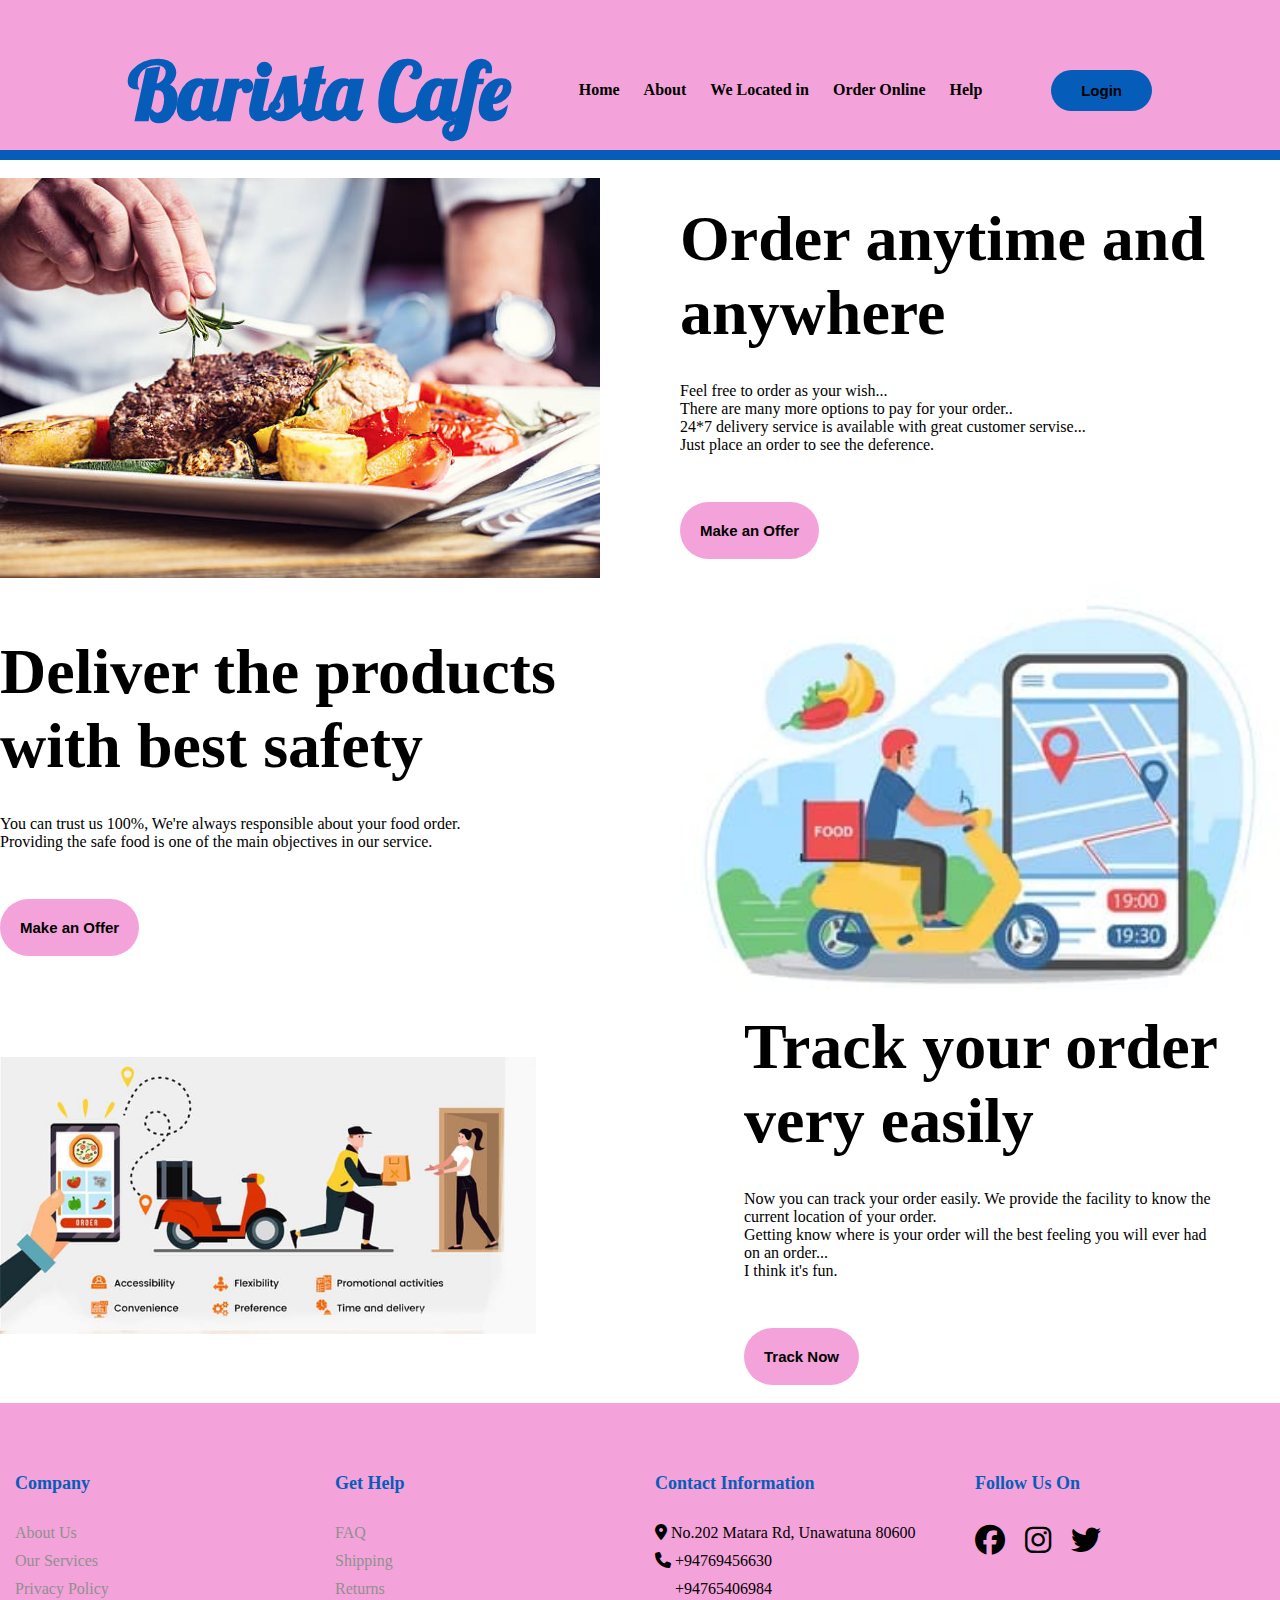
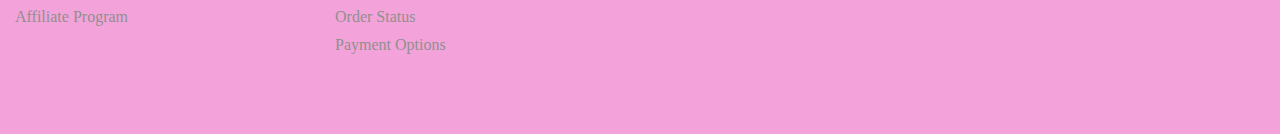
<file: About.html>
<!DOCTYPE html>
<html lang="en">
<head>
    <title>Barista Cafe</title>
    <link rel="stylesheet" href="stylesheet1.css">
    <link rel="stylesheet" href="https://cdnjs.cloudflare.com/ajax/libs/font-awesome/6.3.0/css/all.min.css">
    <link href="https://fonts.googleapis.com/css2?family=Lobster&display=swap" rel="stylesheet">
</head>
<body background="">
    <div  id="header"> 
        <nav>
            <h2 class="logo">Barista Cafe</h2>
            <ul>
                <li><a href="Index.html">Home</a></li>
                <li><a href="About.html">About</a></li>
                <li><a href="We Located in.html">We Located in</a></li>
                <li><a href="Order Online.html">Order Online</a></li>
                <li><a href="Help.html">Help</a></li>
        </ul>
        <a href="login.html"><button type="button" class="button1">Login</button></a>
        </nav>  
    </div>
    <div class="headerborder"></div><br>
    <!-- About #1 -->
    <section class="about" id="about">
        <div class="image">
          <img src="food3.jpg" alt="" />
        </div>
        <div class="content">
          <h3><span class="blue">Order</span> anytime and anywhere</h3>
          <p>
            Feel free to order as your wish...<br>
			There are many more options to pay for your order..<br>
			24*7 delivery service is available with great customer servise...<br>
			Just place an order to see the deference.
          </p>
          <button type="submit" class="button3">Make an Offer</button>
        </div>
      </section>
  
      <!-- About #2 -->
      <section class="about about-2">
        <div class="content">
          <h3>
            <span class="blue">Deliver</span> the products with best safety
          </h3>
          <p>
            You can trust us 100%, We're always responsible about your food order.<br>
			Providing the safe food is one of the main objectives in our service.
          </p>
          <button type="submit" class="button3">Make an Offer</button>
        </div>
  
        <div class="image">
          <img src="fooddeliver.jpg" alt="" />
        </div>
      </section>
  
      <!-- About #3 -->
      <section class="about about-3" style="gap: 3rem 13rem">
        <div class="image">
          <img src="track.jpg
		  " alt="" />
        </div>
  
        <div class="content">
          <h3><span class="blue">Track</span> your order very easily</h3>
          <p>
            Now you can track your order easily. We provide the facility to know the current location of your order.<br> 
			Getting know where is your order will the best feeling you will ever had on an order...<br>
			I think it's fun.
          </p>
          <button type="submit" class="button3">Track Now</button>
        </div>
      </section>
      <br>
    
    <footer class="footer">
        <div class="footer-cont">
            <div class="row">
                <div class="footer-col">
                    <h4>Company</h4>
                    <ul>
                        <li><a href="About.html">about us</a></li>
                        <li><a href="">Our services</a></li>
                        <li><a href="privacy.html">Privacy policy</a></li>
                        <li><a href="">Affiliate program</a></li>
                    </ul>
                </div>
                <div class="footer-col">
                    <h4>Get help</h4>
                    <ul>
                        <li><a href="">FAQ</a></li>
                        <li><a href="">Shipping</a></li>
                        <li><a href="">Returns</a></li>
                        <li><a href="">Order Status</a></li>
                        <li><a href="">Payment Options</a></li>
                    </ul>
                </div>
                <div class="footer-col">
                    <h4>Contact information</h4>
                    <ul>
                        <li><i class="fa-solid fa-location-dot"></i>&nbspNo.202 Matara Rd, Unawatuna 80600</li>
                        <li><i class="fa-solid fa-phone"></i>&nbsp;+94769456630</li>
                        <li>&nbsp;&nbsp;&nbsp;&nbsp;&nbsp;+94765406984</li>
                    </ul>
                </div>
                <div class="footer-col">
                    <h4>
                        Follow us on
                    </h4>
                    <button class="button4"><i class="fa-brands fa-facebook"></i></button>&nbsp&nbsp&nbsp&nbsp
                    <button class="button4"><i class="fa-brands fa-instagram"></i></button>&nbsp&nbsp&nbsp&nbsp
                    <button class="button4"><i class="fa-brands fa-twitter"></i></button>&nbsp&nbsp&nbsp&nbsp
                </div>
            </div>
        </div>

    </footer>
</body>
</file>
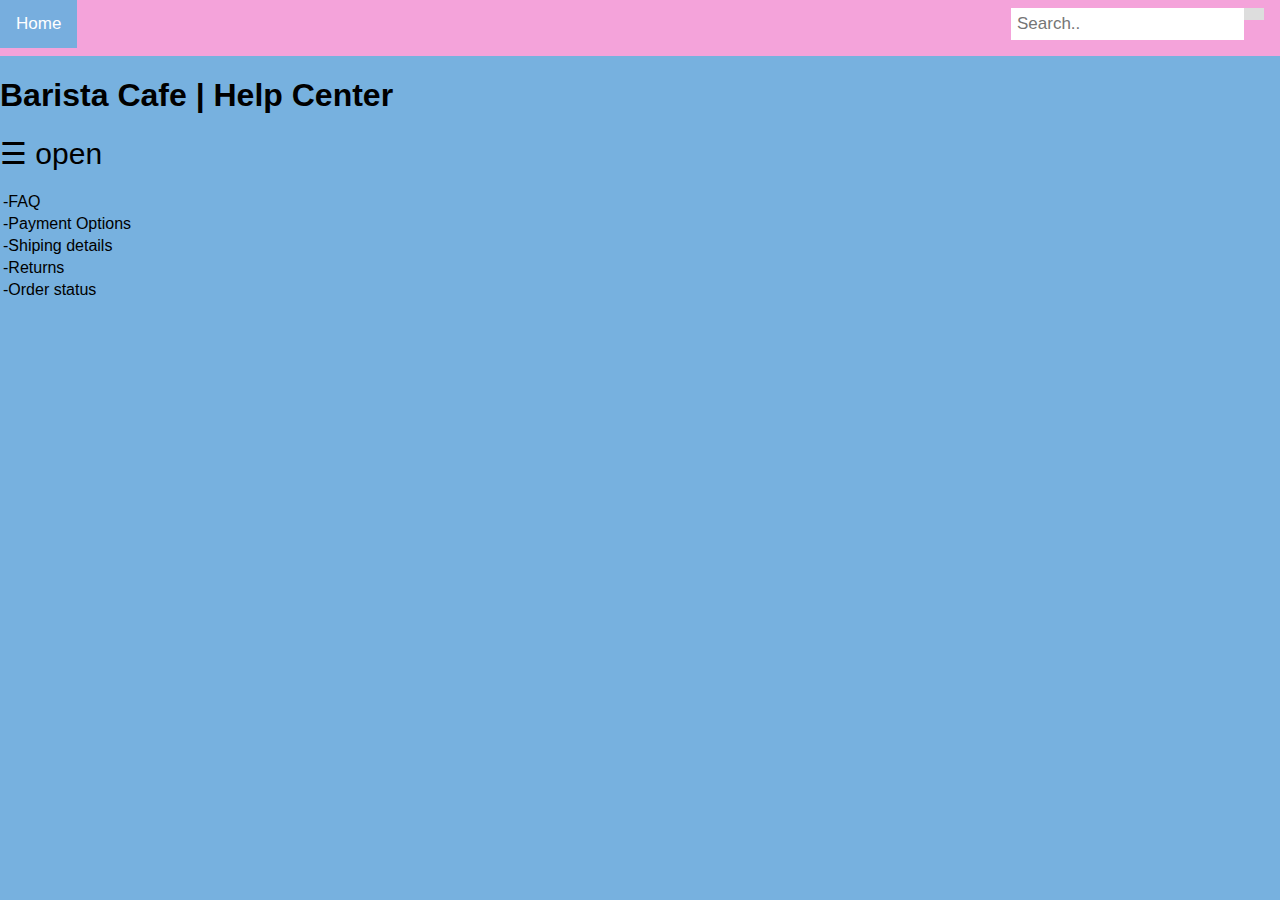
<file: Help.html>
<html>
<head><title>Help center</title>
    <style>
        * {box-sizing: border-box;}
        
        body {
          margin: 0;
          font-family: Arial, Helvetica, sans-serif;
        }
        
        .topnav {
          overflow: hidden;
          background-color: #f4a3da;
        }
        
        .topnav a {
          float: left;
          display: block;
          color: black;
          text-align: center;
          padding: 14px 16px;
          text-decoration: none;
          font-size: 17px;
        }
        
        .topnav a:hover {
          background-color: #ddd;
          color: black;
        }
        
        .topnav a.active {
          background-color: rgba(115, 174, 222, 0.968);
          color: white;
        }
        
        .topnav .search-container {
          float: right;
        }
        
        .topnav input[type=text] {
          padding: 6px;
          margin-top: 8px;
          font-size: 17px;
          border: none;
        }
        
        .topnav .search-container button {
          float: right;
          padding: 6px 10px;
          margin-top: 8px;
          margin-right: 16px;
          background: #ddd;
          font-size: 17px;
          border: none;
          cursor: pointer;
        }
        
        .topnav .search-container button:hover {
          background: #ccc;
        }
        
        @media screen and (max-width: 600px) {
          .topnav .search-container {
            float: none;
          }
          .topnav a, .topnav input[type=text], .topnav .search-container button {
            float: none;
            display: block;
            text-align: left;
            width: 100%;
            margin: 0;
            padding: 14px;
          }
          .topnav input[type=text] {
            border: 1px solid #ccc;  
          }
        }


        body {
  font-family: "Lato", sans-serif;
}

.sidenav {
  height: 100%;
  width: 0;
  position: fixed;
  z-index: 1;
  top: 0;
  left: 0;
  background-color: #111;
  overflow-x: hidden;
  transition: 0.5s;
  padding-top: 60px;
}

.sidenav a {
  padding: 8px 8px 8px 32px;
  text-decoration: none;
  font-size: 25px;
  color: #818181;
  display: block;
  transition: 0.3s;
}

.sidenav a:hover {
  color: #f1f1f1;
}

.sidenav .closebtn {
  position: absolute;
  top: 0;
  right: 25px;
  font-size: 36px;
  margin-left: 50px;
}

@media screen and (max-height: 450px) {
  .sidenav {padding-top: 15px;}
  .sidenav a {font-size: 18px;}
}


body {
  background-color: rgba(115, 174, 222, 0.968);
}
        </style>
</head>
<body>
    <div class="topnav">
        <a class="active" href="index.html">Home</a>
        <div class="search-container">
          <form>
            <input type="text" placeholder="Search.." name="search">
            <button type="submit"><i class="fa fa-search"></i></button>
          </form>
        </div>
      </div>
      
      <div style="padding-left:16px">
        </div>
      
<h1> Barista Cafe | Help Center </h1>

<div id="mySidenav" class="sidenav">
    <a href="javascript:void(0)" class="closebtn" onclick="closeNav()">&times;</a>
    <a href="#">About</a>
    <a href="#">Services</a>
    <a href="#">Clients</a>
    <a href="#">Contact</a>
  </div>
  

  <span style="font-size:30px;cursor:pointer" onclick="openNav()">&#9776; open</span>
  
  <script>
  function openNav() {
    document.getElementById("mySidenav").style.width = "250px";
  }
  
  function closeNav() {
    document.getElementById("mySidenav").style.width = "0";
  }
  </script>
<h3></h3>
<table>
<tr><td>    -FAQ</td></tr>
<tr> <td>   -Payment Options</td>   </tr>
<tr><td>    -Shiping details </td></tr> 
<tr><td>    -Returns </td></tr> 
<tr><td>    -Order status</td></tr> 
</table>

















</body></html>
</file>
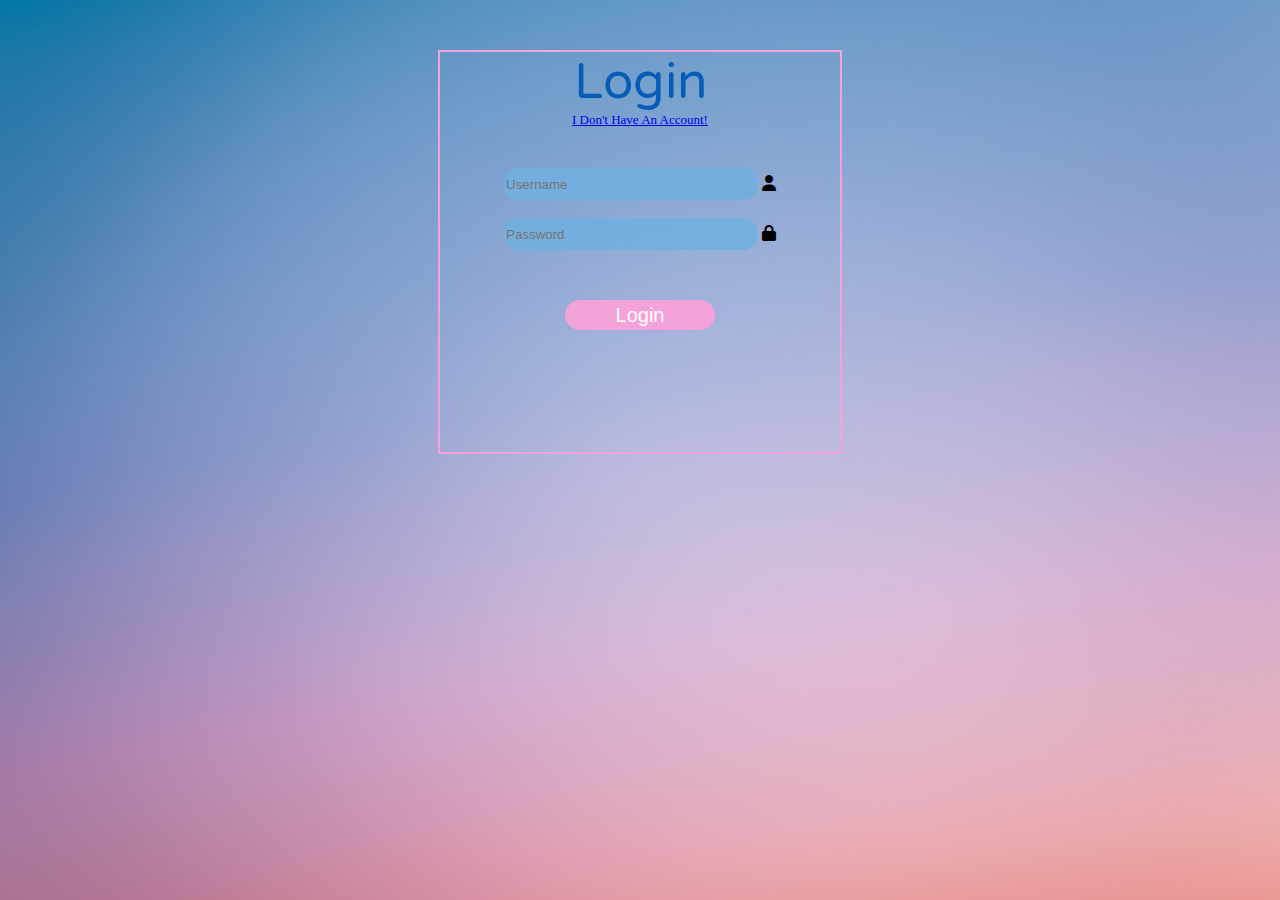
<file: Login.html>
<!DOCTYPE html>
<html lang="en">
<head>
    <title>Barista Cafe</title>
    <link rel="stylesheet" href="login.css">
    <link rel="stylesheet" href="https://cdnjs.cloudflare.com/ajax/libs/font-awesome/6.3.0/css/all.min.css">
</head>
<body>
   <form>
    <div class="login">
            <header>Login</header>
            <div class="a"><a href="signup.html" class="aclass">I Don't have an Account!</a></div>
            <div class="logindetails"><input type="text" name="User name" placeholder="Username">&nbsp;<i class="fa-solid fa-user"></i><br><br>
                                    <input type="password" name="password" placeholder="Password" >&nbsp;<i class="fa-solid fa-lock"></i>
                                    <div class="buttons"><button type="submit" class="button1">Login</button>
                                    </div>
                                    
                                    
            </div>
    </div>
</form>
</body>
</file>
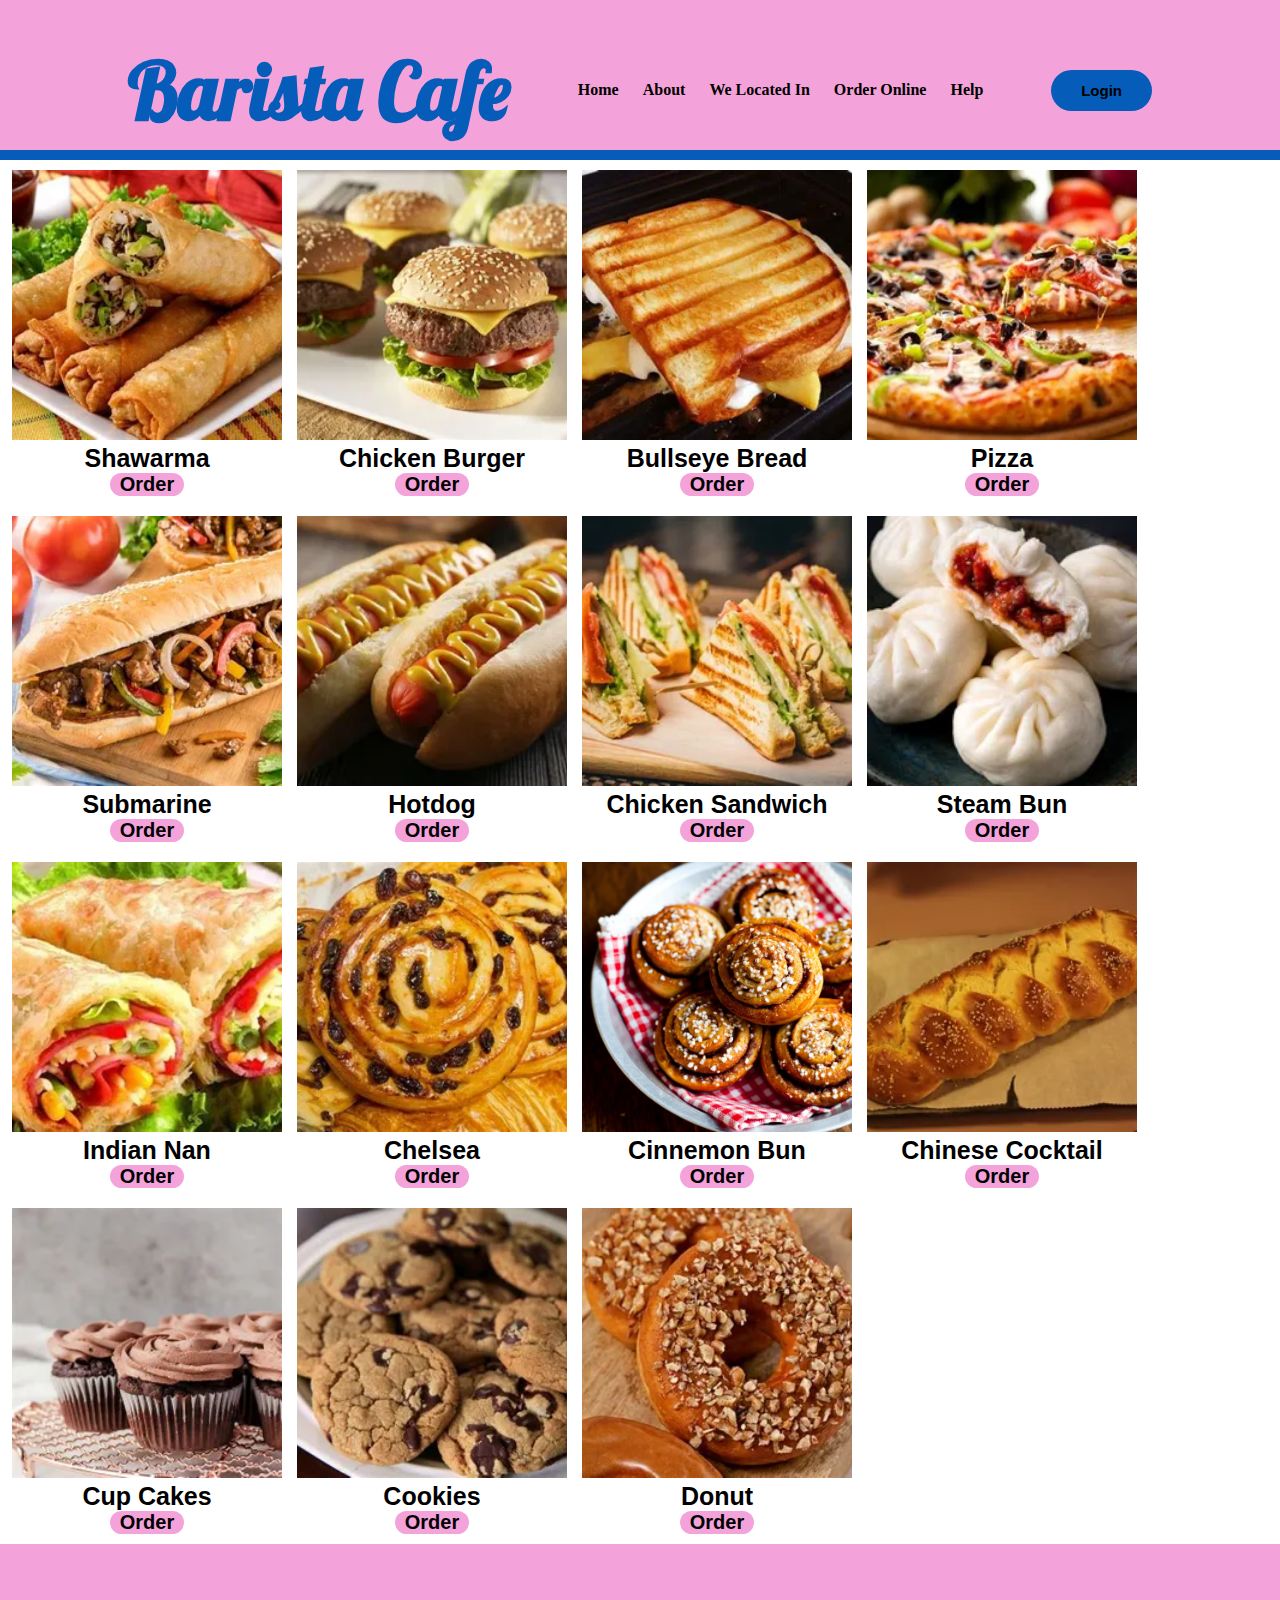
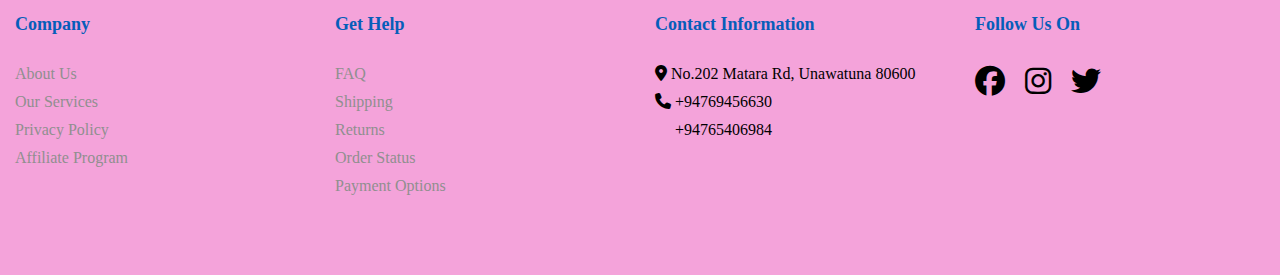
<file: Order Online.html>
<!DOCTYPE html>
<html lang="en">
<head>
    <title>Barista Cafe</title>
    <link rel="stylesheet" href="stylesheet1.css">
    <link rel="stylesheet" href="grid.css">
    <link rel="stylesheet" href="https://cdnjs.cloudflare.com/ajax/libs/font-awesome/6.3.0/css/all.min.css">
    <link href="https://fonts.googleapis.com/css2?family=Lobster&display=swap" rel="stylesheet">
<body background="">
    <div  id="header"> 
        <nav>
            <h2 class="logo">Barista Cafe</h2>
            <ul>
                <li><a href="Index.html">Home</a></li>
                <li><a href="About.html">About</a></li>
                <li><a href="We Located in.html">We Located in</a></li>
                <li><a href="Order Online.html">Order Online</a></li>
                <li><a href="Help.html">Help</a></li>
        </ul>
        <a href="login.html"><button type="button" class="button1">Login</button></a>
        </nav>  
    </div>
    <div class="headerborder"></div>
    <div class="items">
        <div class="item">
            <img src="shawarma.jpg">
            <h4>Shawarma</h4>
            <Button class="button5">Order</Button>
        </div>
        <div class="item">
            <img src="burger.jpg" alt="">
            <h4>Chicken Burger</h4>
            <Button class="button5">Order</Button>
        </div>
        <div class="item">
            <img src="toast.webp" alt="">
            <h4>Bullseye Bread</h4>
            <Button class="button5">Order</Button>
        </div>
        <div class="item">
            <img src="pizza.webp" alt="">
            <h4>Pizza</h4>
            <Button class="button5">Order</Button>
        </div>
        <div class="item">
            <img src="sub.webp" alt="">
            <h4>Submarine</h4>
            <Button class="button5">Order</Button>
        </div>
        <div class="item">
            <img src="hotdog.webp" alt="">
            <h4>Hotdog</h4>
            <Button class="button5">Order</Button>
        </div>
        <div class="item">
            <img src="sandwiches.webp" alt="">
            <h4>Chicken Sandwich</h4>
            <Button class="button5">Order</Button>
        </div>
        <div class="item">
            <img src="steambuns.webp" alt="">
            <h4>Steam Bun</h4>
            <Button class="button5">Order</Button>
        </div>
        <div class="item">
            <img src="indian nan.webp" alt="">
            <h4>Indian Nan</h4>
            <Button class="button5">Order</Button>
        </div>
        <div class="item">
            <img src="chelsea.webp" alt="">
            <h4>Chelsea</h4>
            <Button class="button5">Order</Button>
        </div>
        <div class="item">
            <img src="cinnemonbun.webp" alt="">
            <h4>Cinnemon Bun</h4>
            <Button class="button5">Order</Button>
        </div>
        <div class="item">
            <img src="cocktail.webp" alt="">
            <h4>Chinese Cocktail</h4>
            <Button class="button5">Order</Button>
        </div>
        <div class="item">
            <img src="cupcakes.webp" alt="">
            <h4>Cup Cakes</h4>
            <Button class="button5">Order</Button>
        </div>
        <div class="item">
            <img src="cookies.webp" alt="">
            <h4>Cookies</h4>
            <Button class="button5">Order</Button>
        </div>
        <div class="item">
            <img src="donut.webp" alt="">
            <h4>Donut</h4>
            <Button class="button5">Order</Button>
        </div>

    </div>
    <footer class="footer">
        <div class="footer-cont">
            <div class="row">
                <div class="footer-col">
                    <h4>Company</h4>
                    <ul>
                        <li><a href="About.html">about us</a></li>
                        <li><a href="">Our services</a></li>
                        <li><a href="privacy.html">Privacy policy</a></li>
                        <li><a href="">Affiliate program</a></li>
                    </ul>
                </div>
                <div class="footer-col">
                    <h4>Get help</h4>
                    <ul>
                        <li><a href="">FAQ</a></li>
                        <li><a href="">Shipping</a></li>
                        <li><a href="">Returns</a></li>
                        <li><a href="">Order Status</a></li>
                        <li><a href="">Payment Options</a></li>
                    </ul>
                </div>
                <div class="footer-col">
                    <h4>Contact information</h4>
                    <ul>
                        <li><i class="fa-solid fa-location-dot"></i>&nbspNo.202 Matara Rd, Unawatuna 80600</li>
                        <li><i class="fa-solid fa-phone"></i>&nbsp;+94769456630</li>
                        <li>&nbsp;&nbsp;&nbsp;&nbsp;&nbsp;+94765406984</li></ul>
                </div>
                <div class="footer-col">
                    <h4>
                        Follow us on
                    </h4>
                    <button class="button4"><i class="fa-brands fa-facebook"></i></button>&nbsp&nbsp&nbsp&nbsp
                    <button class="button4"><i class="fa-brands fa-instagram"></i></button>&nbsp&nbsp&nbsp&nbsp
                    <button class="button4"><i class="fa-brands fa-twitter"></i></button>&nbsp&nbsp&nbsp&nbsp
                </div>
            </div>
        </div>

    </footer>
</body>
</file>
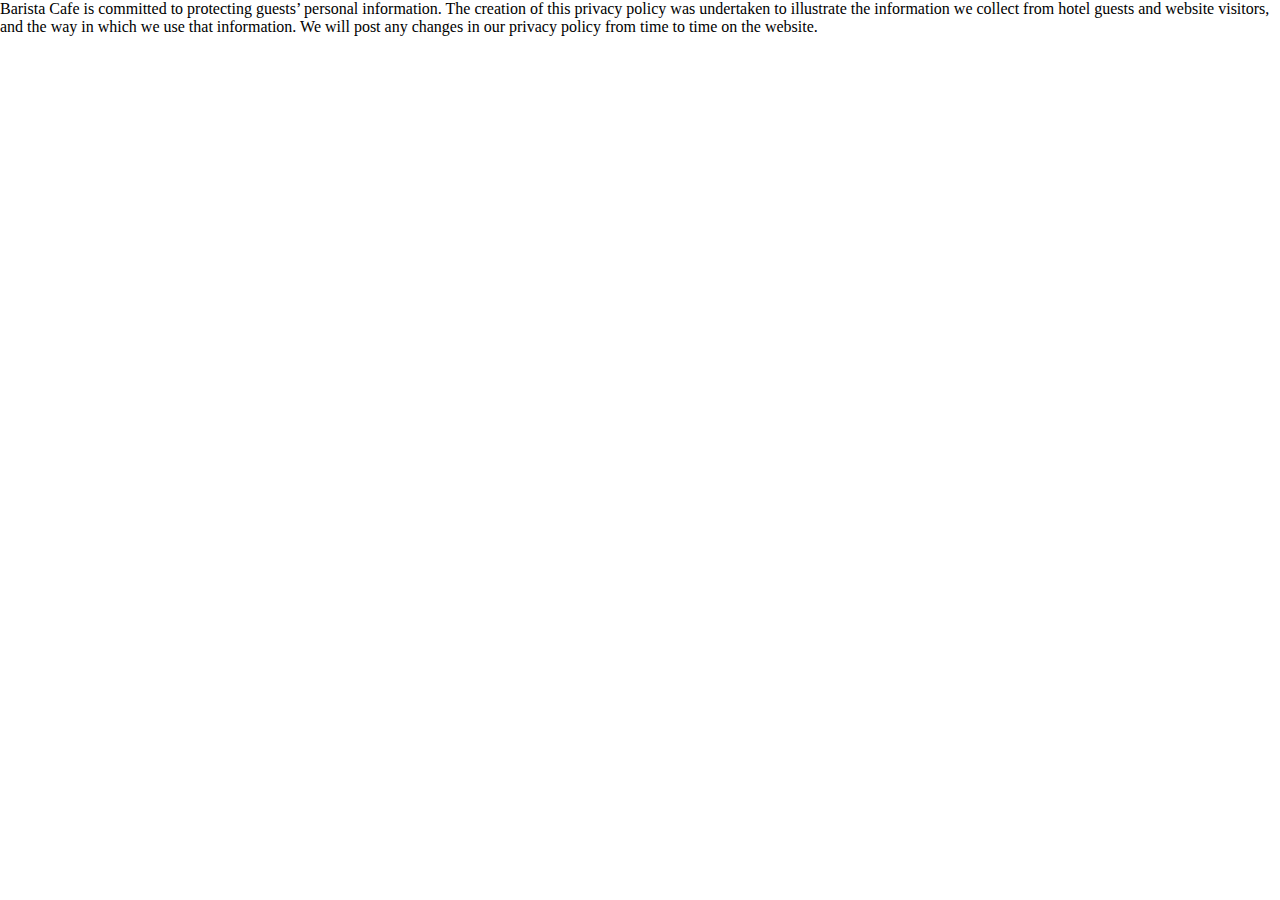
<file: privacy.html>
<!DOCTYPE html>
<html lang="en">
<head>
    <link rel="stylesheet" href="stylesheet1.css">
    <title>Privacy Policy</title>
</head>
<body>
    <div class="privacy"><p>Barista Cafe is committed to protecting guests’ personal information. 
    The creation of this privacy policy was undertaken to illustrate the information we collect from hotel guests and website visitors, and the way in which we use that information.
     We will post any changes in our privacy policy from time to time on the website.</p>
    </div>
</body>
</html>
</file>
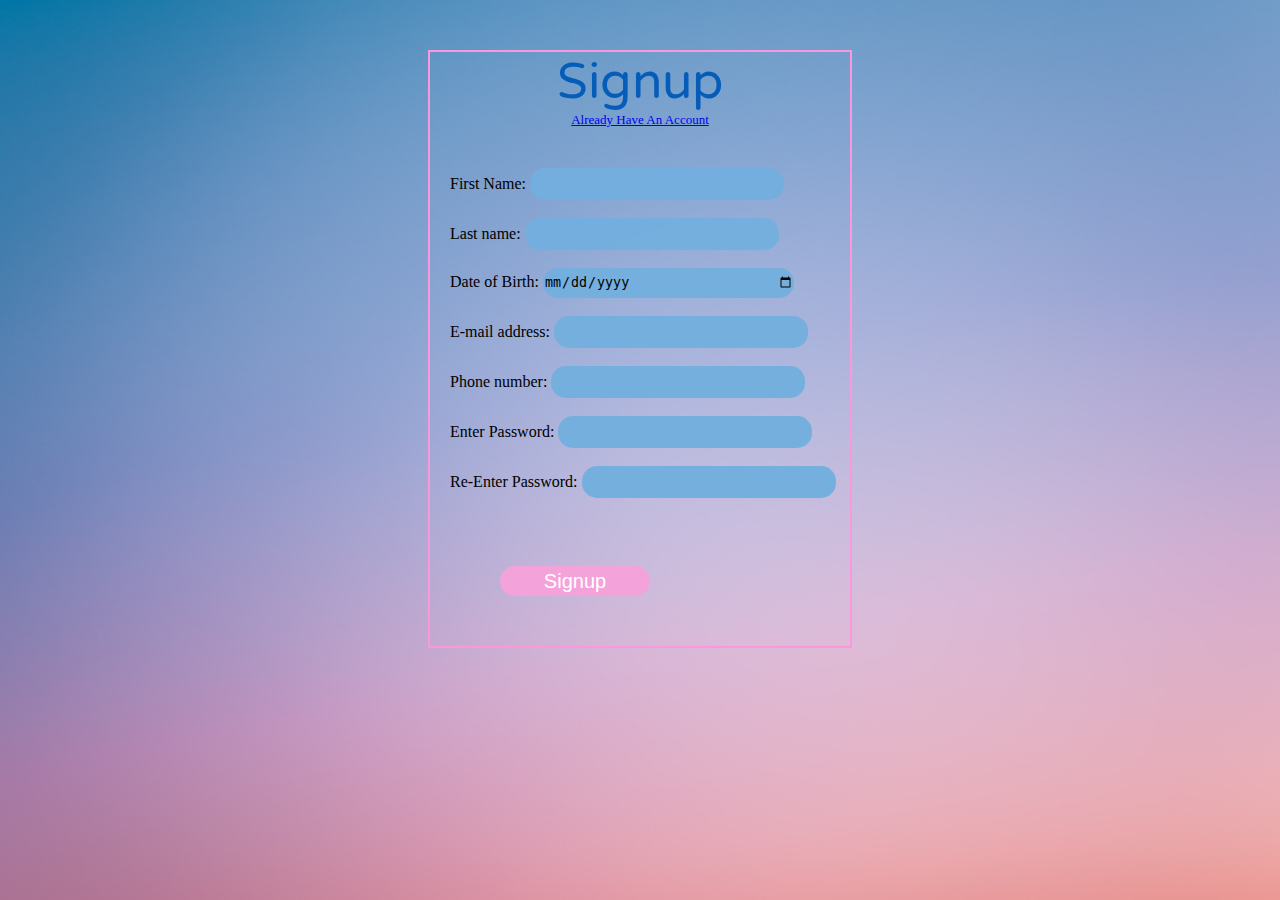
<file: signup.html>
<!DOCTYPE html>
<html lang="en">
<head>
    <title>Barista Cafe</title>
    <link rel="stylesheet" href="login.css">
    <link rel="stylesheet" href="https://cdnjs.cloudflare.com/ajax/libs/font-awesome/6.3.0/css/all.min.css">
</head>
<body>
    <form>
    <div class="signup">
        <header>Signup</header>
        <div class="a"><a href="login.html" class="aclass">Already have an account</a></div>
        <div class="signupdetails"><label for="">First Name: </label><input type="text" name="First name"><br><br>
                                <label for="">Last name: </label><input type="text" name="Last name"><br><br>
                                <label for="">Date of Birth: </label><input type="date" name="DOB"><br><br>
                                <label for="">E-mail address: </label><input type="text" name="Email address"><br><br>
                                <label for="">Phone number: </label><input type="text" name="Phone number" ><br><br>
                                <label for="">Enter Password: </label><input type="password" name="password" ><br><br>
                                <label for="">Re-Enter Password: </label><input type="password" name="password"><br><br>
                                <div class="buttons"><button class="button1" type="submit">Signup</button></div>
        </div>
</div>
</form>
<div></div>
</body>
</file>
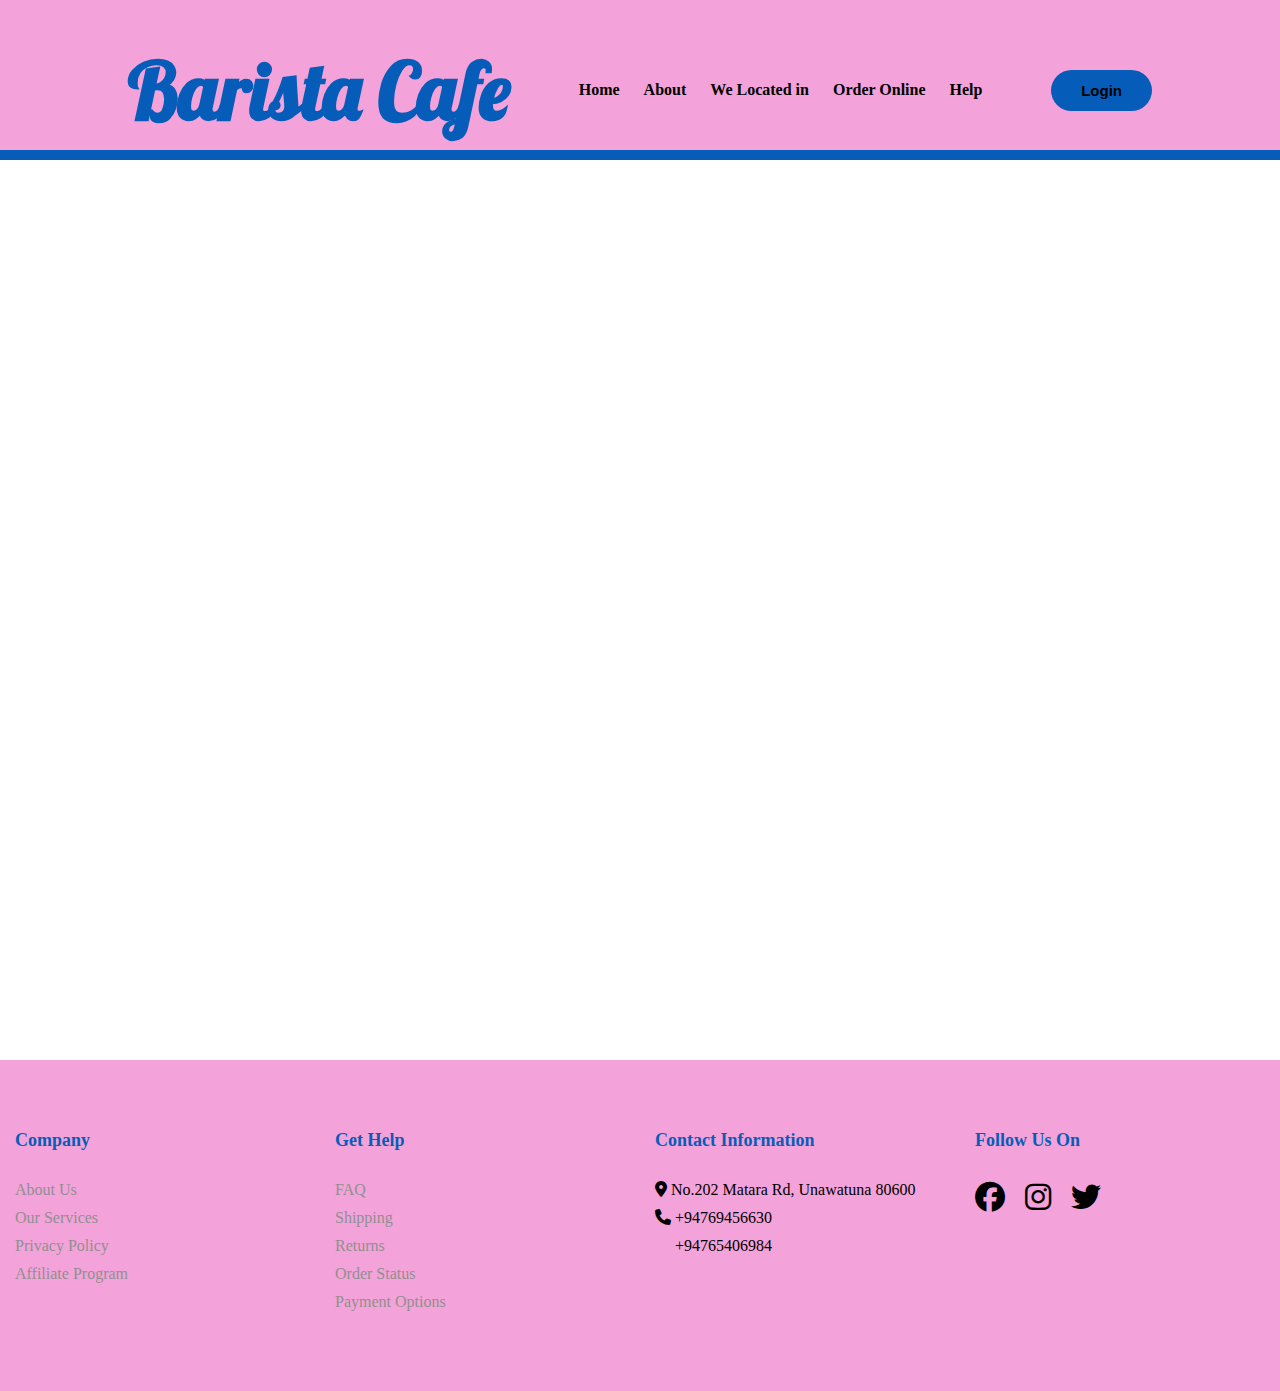
<file: We Located in.html>
<!DOCTYPE html>
<html lang="en">
<head>
    <title>Barista Cafe</title>
    <link rel="stylesheet" href="stylesheet1.css">
    <link rel="stylesheet" href="https://cdnjs.cloudflare.com/ajax/libs/font-awesome/6.3.0/css/all.min.css">
    <link href="https://fonts.googleapis.com/css2?family=Lobster&display=swap" rel="stylesheet">
</head>
<body background="">
    <div  id="header"> 
        <nav>
            <h2 class="logo">Barista Cafe</h2>
            <ul>
                <li><a href="Index.html">Home</a></li>
                <li><a href="About.html">About</a></li>
                <li><a href="We Located in.html">We Located in</a></li>
                <li><a href="Order Online.html">Order Online</a></li>
                <li><a href="Help.html">Help</a></li>
        </ul>
        <a href="login.html"><button type="button" class="button1">Login</button></a>
        </nav>  
    </div>
    <div class="headerborder"></div>
    <div class="location">
    <p><iframe src="https://www.google.com/maps/embed?pb=!1m18!1m12!1m3!1d3967.8617943138197!2d80.2494104!3d6.0137068!2m3!1f0!2f0!3f0!3m2!1i1024!2i768!4f13.1!3m3!1m2!1s0x3ae173e013d9943f%3A0xbf11b5300605810c!2sBarista%20Unawatuna%20Cafe%20Aroma!5e0!3m2!1sen!2slk!4v1677654468196!5m2!1sen!2slk" width="800" height="600" style="border:0;" allowfullscreen="" loading="lazy" referrerpolicy="no-referrer-when-downgrade"></iframe></p></div>
    <footer class="footer">
        <div class="footer-cont">
            <div class="row">
                <div class="footer-col">
                    <h4>Company</h4>
                    <ul>
                        <li><a href="About.html">about us</a></li>
                        <li><a href="">Our services</a></li>
                        <li><a href="privacy.html">Privacy policy</a></li>
                        <li><a href="">Affiliate program</a></li>
                    </ul>
                </div>
                <div class="footer-col">
                    <h4>Get help</h4>
                    <ul>
                        <li><a href="">FAQ</a></li>
                        <li><a href="">Shipping</a></li>
                        <li><a href="">Returns</a></li>
                        <li><a href="">Order Status</a></li>
                        <li><a href="">Payment Options</a></li>
                    </ul>
                </div>
                <div class="footer-col">
                    <h4>Contact information</h4>
                    <ul>
                        <li><i class="fa-solid fa-location-dot"></i>&nbspNo.202 Matara Rd, Unawatuna 80600</li>
                        <li><i class="fa-solid fa-phone"></i>&nbsp;+94769456630</li>
                        <li>&nbsp;&nbsp;&nbsp;&nbsp;&nbsp;+94765406984</li>
                    </ul>
                </div>
                <div class="footer-col">
                    <h4>
                        Follow us on
                    </h4>
                    <button class="button4"><i class="fa-brands fa-facebook"></i></button>&nbsp&nbsp&nbsp&nbsp
                    <button class="button4"><i class="fa-brands fa-instagram"></i></button>&nbsp&nbsp&nbsp&nbsp
                    <button class="button4"><i class="fa-brands fa-twitter"></i></button>&nbsp&nbsp&nbsp&nbsp
                </div>
            </div>
        </div>

    </footer>
</body>
</file>
<file: stylesheet1.css>
#container{
height:2500px;
width:1000px;
border:2px solid #964800;
background-color: aqua;
}
#header{
height:150px;
width:100%;
clear:both;
background-color: #f4a3da;
}
h2{
    color:rgb(47, 137, 239);
    font-size: 50px;
    text-align:center;
}

.text1{
    text-align: center;
    color:rgb(100, 44, 167);
    font-family:Cooper Black;
}
.text2{
    color:black;
    font-size: 30px;
}
.hero{
    height: 100vh;
    width: 100%;
    background-image: linear-gradient(rgba(0,0,0,0.6),rgba(0,0,0,0.6)),;
    background-size: cover;
    background-position: center;
} 
nav{
    display: flex;
    align-items: center;
    justify-content: space-between;
    padding-top: 40px;
    padding-left: 10%;
    padding-right: 10%
}
@import url('https://fonts.googleapis.com/css2?family=Lobster&display=swap');
.logo{
    color: #065db9;
    font-family: 'Lobster', cursive;
    font-size: 80px;
}
nav ul li{
    list-style-type: none;
    display: inline-block;
    padding: 10px;
}
nav ul li a{
    color: black;
    text-decoration: none;
    font-weight: bold;
}
nav ul li a:hover{
    color:#065db9;
    transition: .3s;
}
.homeimg{
    height: 600px;
    width:1300px;
    background:url(img5.jpg)
}
.button1{
    border:none;
    background-color: #065db9;
    padding:12px 30px;
    border-radius: 30px;
    color:black;
    font-weight:bold;
    font-size:15px;
    transition: .4s;
}
.button2{
    border:none;
    background-color: rgba(115, 174, 222, 0.968)9;
    padding:10px 20px;
    border-radius: 10px;
    color:black;
    font-weight:bold;
    font-size:15px;
}
.button3{
    border:none;
    background-color: #f4a3da;
    padding:20px 20px;
    border-radius: 30px;
    color:black;
    font-weight:bold;
    font-size:15px;
}
.button4{
    border: none;
    background-color: #f4a3da;
    font-size: 30px;
}
.button1:hover{
    transform: scale(1.3);
    cursor:pointer;
}
.button2:hover{
    transform: scale(1.1);
    cursor:pointer;
}
.button3:hover{
    transform: scale(1.1);
    cursor:pointer;
}
.button4:hover{
    transform: scale(1.4);
}
.aclass{
    color: black;
    text-decoration: none;
    font-weight: bold;
}
.headerborder{
    height:10px;
    width:100%;
    clear: both;
    background-color: #065db9;
}
.location{
    height:900px;
    width:1000px;
    align-content: center;
}
*{
    margin:0;
    padding:0;
    box-sizing: border-box;
}
.footer{
    background-color:#f4a3da;
    padding: 70px 0;
}
.footer-cont{
    max width:1170px;
    margin:auto;
}
ul{
    list-style: none;
}
.row{
    display:flex;
    flex-wrap: wrap;
}
.footer-col{
    width:25%;
    padding: 0 15px;
}
.footer-col h4{
    font-size: 18px;
    color:#065db9;
    text-transform: capitalize;
    margin-bottom: 30px;
    position:relative;
    font-family:Cambria, Cochin, Georgia, Times, 'Times New Roman', serif;
}
.footeer-col h4::before{
    content: '';
    position:absolute;
    left:0;
    bottom:10px;
    background-color: #e91e63;
    height:2px; 
    box-sizing:border-box;
    width:50px;
}
.footer-col ul li{
    margin-bottom: 10px;
}
.footer-col ul li a{
    font-size: 16px;
    text-transform: capitalize;
    color:#0a0a0a;
    text-decoration: none;
    font-weight: 300;
    color:#908f8f;
    display:block;
    transition: all 0.3s ease;
}
.footer-col ul li a:hover{
    color:#065db9;
    padding-left: 10px;

}

/* About */
section.about {
    display: grid;
    grid-template-columns: 1fr 1fr;
    align-items: center;
    gap: 5rem;
  }
  
  .about .image img {
    width: 100%;
  }
  
  .about .content h3 {
    font-size: 4rem;
    margin-bottom: 2rem;
  }
  
  .about .content p {
    color: var(--grey);
    width: 90%;
    margin-bottom: 3rem;
  }
  @media (max-width: 790px) {
    section.about {
      grid-template-columns: 1fr;
      gap: 3rem 0;
    }
  
.about .image {
      width: 90%;
    }
  
.about.about-2 .image {
      grid-column-start: 1;
      grid-row-start: 1;
    }
  
.about .content h3 {
      font-size: 3rem;
      margin-bottom: 1rem;
    }
.about .content p {
      width: 100%;
      margin-bottom: 2rem;
    }
.privacy{
    height: 1200px;
    width: 500px;
    background-color: #065db9;
    border: #0a0a0a;
}
</file>
<file: login.css>
@import url('https://fonts.googleapis.com/css2?family=Open+Sans:wght@700;800&family=Varela+Round&display=swap');
   body{
    background-image: url(logback.jpg);
    background-size: cover;
    background-repeat:no-repeat;
    background-position: center;
    background-attachment: fixed;
   } 
   .a{
    text-align: center;
    font-size: small;
    text-transform: capitalize;
    color:#0a0a0a;
    text-decoration: none;
    font-weight: 300;
    color:#bbbbbb;
    display:block;
    transition: all 0.3s ease;
   }
  a:hover{
    color:#065db9;
    transform: scaleZ(1.2);

}
.signup{
        height:50 0px;
        width:420px;
        border: 2px solid #fc97dc;
        margin:auto;
        margin-top: 50px;
    }
    .login{
        height:400px;
        width:400px;
        border: 2px solid #f4a3da;
        margin:auto;
        margin-top: 50px;
    }
    .logindetails{
      text-align: center;
      padding-top: 40px;
        text-justify: left;
    }
    .logindetails input{
        border-radius: 15px;
        background-color: rgba(115, 174, 222, 0.968);
        width: 250px;
        border: none;
        outline: none;
        height: 30px;
    }
    .logindetails input:hover{
        transform:scalez(1.3);
    }
    .signupdetails{
        padding-top: 40px;
        justify-content: center;
        padding-left: 20px;
      }
      .signupdetails input{
        border-radius: 15px;
        background-color: rgba(115, 174, 222, 0.968);
        width: 250px;
        border: none;
        outline: none;
        height: 30px;
    }
    .signupetails input:hover{
        transform:scalez(1.3);
    }
    header{
        font-size: 50px;
        text-align: center;
        font-family: 'Varela Round', sans-serif;
        color: #065db9;
    }
    .button1{
        border: none;
        border-radius: 30px;
        font-size: 20px;
        color: white;
        padding-left: 20px;
        padding-right: 20px;
        height:30px;
        background-color: #f4a3da;
        width: 150px;
    }
    .buttons{
        padding: 50px;
    }
</file>
<file: grid.css>
*{
    margin: 0px;
    padding: 0px;
    box-sizing: border-box;
    outline: none;
    border: none;
    text-transform: capitalize;
    text-decoration: none;
    transition: .2s linear;
}
.items{
    display: grid;
    grid-template-columns: repeat(4, 270px);
    padding:10px 12px;
    grid-column-gap:15px;
    grid-row-gap:20px;
    text-align: center;
}
.item img{
    width:270px;
    height:270px;
    object-fit: cover;
    cursor: pointer;
}
.item h4{
    text-align: center;
    font-size: 25px;
    font-family: 'Gill Sans', 'Gill Sans MT', Calibri, 'Trebuchet MS', sans-serif;
}
.item:hover{
    transform: scale(1.1);
}
.button5{
    border:none;
    background-color: #f4a3da;
    padding:0px 10px;
    border-radius: 40px;
    color:black;
    font-weight:bold;
    font-size:20px;
}
.button5:hover{
    transform: scale(1.2);
    cursor:pointer;
}
</file>
